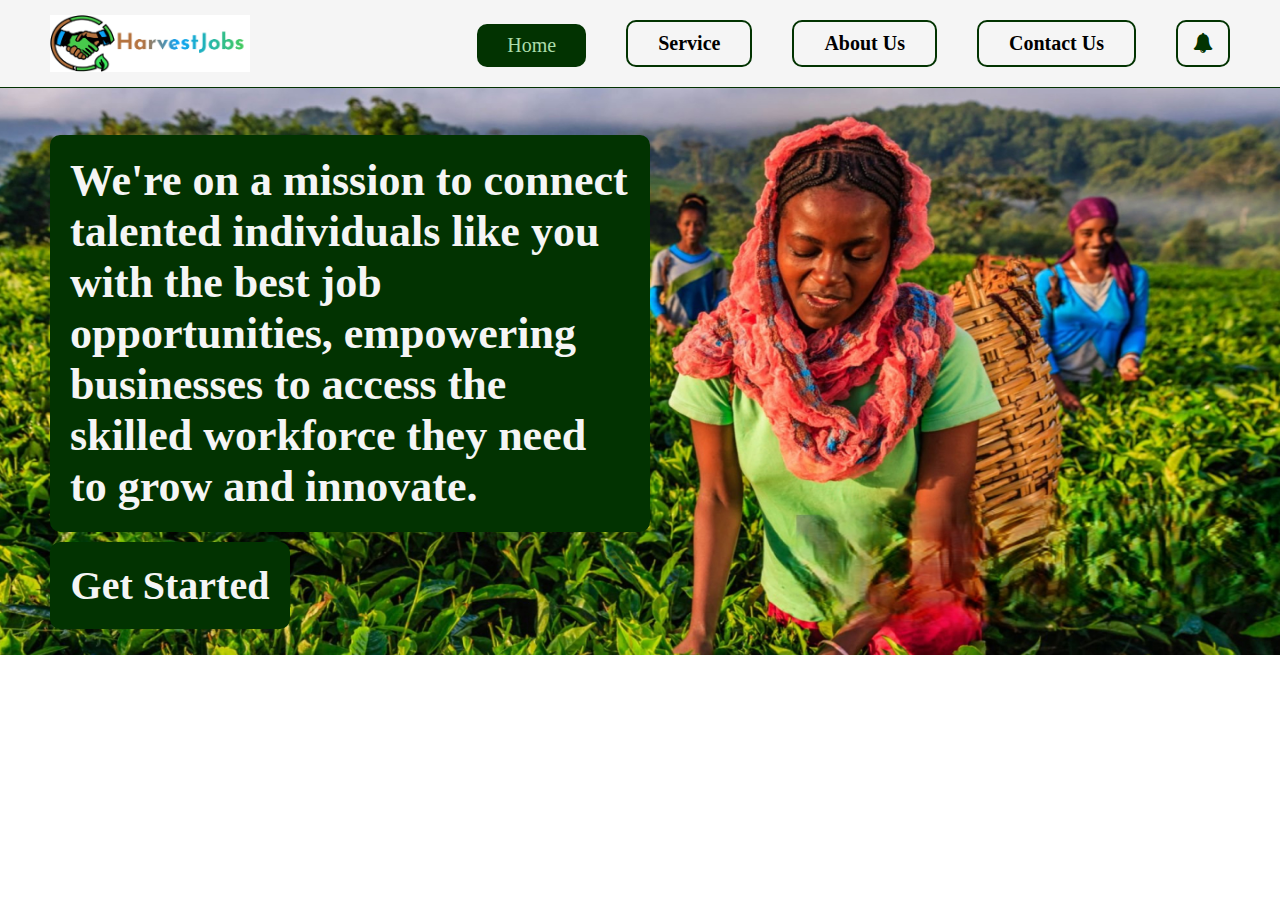
<file: index.html>
<!DOCTYPE html>
<html lang="en">
<head>
    <meta charset="UTF-8">
    <meta name="viewport" content="width=device-width, initial-scale=1.0">
    <title>HarvestJobs</title>
    <link rel="stylesheet" href="style.css">
    <link rel="stylesheet" href="reset.css">
    <link rel="stylesheet" href="https://cdnjs.cloudflare.com/ajax/libs/font-awesome/4.7.0/css/font-awesome.min.css">
    <link href="https://fonts.googleapis.com/css?family=Lato:100,100italic,300,300italic,regular,italic,700,700italic,900,900italic" rel="stylesheet" />
</head>

<body>
<!-- HEADER SECTION STARTS HERE -->
<section class="Header section">
        <header>
           <div class="header">
            <img class="logo" src="./Assets/Images/Brand logo.jpg" alt="">
            <nav>
                <ul>
                    <div class="home"><li><a class="active" href="#home"> Home</a></li></div>
                    <div class="service"><li><a class="active1" href="#service"> Service</a></li></div>
                    <div class="work"><li><a class="active1" href="#work"> About Us</a></li></div>
                    <div class="contact"><li><a class="active1" href="#company"> Contact Us</a></li></div>
                    <div class="bell"><i class="fa fa-bell"></i></div>
                </ul>
            </nav>
           </div> 
        </header>
</section>
<!-- LANDING PAGE STARTS HERE -->
<section class="landing_image">
            <div class="landing_page"> <img class="landing" src="./Assets/Images/istockphoto-1385123116-2048x2048.jpg" alt="">
                <div class="container">
                    <div class="text-block">
                        <div class="text"><p> <h1> We're on a mission to connect talented individuals like you with the best job opportunities,
                            empowering businesses to access the skilled workforce they need to grow and innovate.</h1></p></div>
                            <div class="start">
                                <nav>
                                    <a href="./Page2.html" target="_blank"><h1> <span class="get"> Get Started</h1></a></span>
                            </nav>
                        </div>
                    </div>
                </div>
</section>
</body>
</html>
</file>
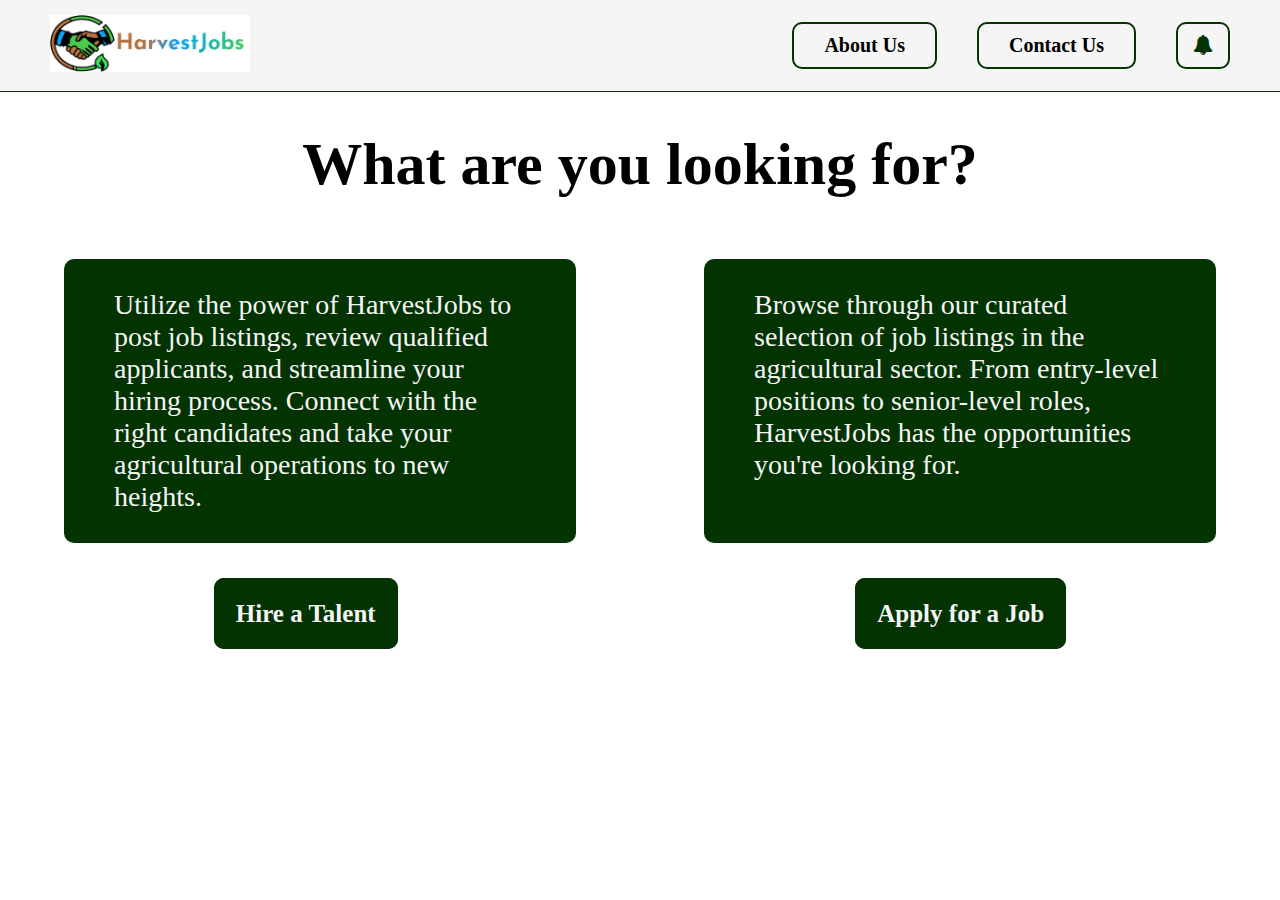
<file: Page2.html>
<!DOCTYPE html>
<html lang="en">
<head>
    <meta charset="UTF-8">
    <meta name="viewport" content="width=device-width, initial-scale=1.0">
    <title>Path Selection</title>
    <link rel="stylesheet" href="style.css">
    <link rel="stylesheet" href="reset.css">
    <link rel="stylesheet" href="https://cdnjs.cloudflare.com/ajax/libs/font-awesome/4.7.0/css/font-awesome.min.css">
    <!-- <a href="./index.html" target="_blank">Check Answers </a> -->
</head>
<body>
        <div class="headerr">
            <header>
                <div class="header">
                 <a href="index.html">
                 <img class="logo2" src="./Assets/Images/Brand logo.jpg" alt="home page"></a>
                 <nav>
                     <ul>
                         <div class="work"><li><a class="active1" href="#work"> About Us</a></li></div>
                         <div class="contact"><li><a class="active1" href="#company"> Contact Us</a></li></div>
                         <div class="bell"><i class="fa fa-bell"></i></div>
                     </ul>
                 </nav>
                </div> 
             </header>
        </div>
        <section class="question-section">
            <div class="question">
                <h1 class="text2"><p>What are you looking for?</p></h1>
            </div>
            <div class="hire-container">
                <div class="hire-section">
                    Utilize the power of HarvestJobs to post job listings, review qualified applicants, 
                    and streamline
                    your hiring process. Connect with the right candidates and take your agricultural 
                    operations to new 
                    heights.
                </div>
                <div class="hire-section">
                    Browse through our curated selection of job listings in the agricultural sector.
                     From entry-level positions to senior-level roles, HarvestJobs has the 
                     opportunities you're looking for.
                </div>
            </div>

            <div class="apply-container">
                <div class="hire1">
                    <a href="./Page4.html" target="_blank"><h1> <span class="hire" > Hire a Talent</h1></a></span>
                </div>
                <div class="apply1">
                    <a href="./Page3.html" target="_blank"><h1> <span class="apply"> Apply for a Job</h1></a></span>
                </div>
            </div>
        </section>
            
</body>
</html>
</file>
<file: style.css>
/* <!-- HEADER SECTION STARTS HERE --> */
.header{
    display: flex;
    flex-wrap: wrap;
    flex-direction: row;
    justify-content: space-between;
    align-items: center;
    padding: 50px;
    border-bottom: solid 1px #023301;
    padding-block: 15px;  
    position: fixed;
    background-color:#ffffff;
    width: 100%;
}
 
.header ul{
    display: flex;
    gap: 40px;
    flex-wrap: wrap;
    align-items: end;
}
.home{
    background-color: #023301;
    padding: 10px 30px 10px 30px;
    border-radius: 10px;
    font-size: 20px;
}
.service, .work, .contact{
    padding: 10px 30px 10px 30px;
    border-radius: 10px;
    font-size: 20px;
    border: solid 2px #023301;
    font-weight: 600;
}
.bell{
    padding: 10px 15px 10px 15px;
    border-radius: 10px;
    font-size: 20px;
    border: solid 2px #023301;
    font-weight: 600;}

    /* LANDING PAGE STARTS HERE */

    .landing_page{
    width: auto;
    background-position: center top;
    background-size: auto;
    background-repeat: no-repeat;

    }
    .text{
        background-color: #023301;
        color: #ffffff;
        width: 50%;
        font-size: 22px;
        padding: 20px;
        border-radius: 10px;
        text-align: left;

    }.start{
        background-color:#023301;
        width: 20%;
        font-size: 20px;
        padding: 20px;
        margin-top: 10px;
        border-radius: 10px;
        text-align: center;
        color: #ffffff;
    }
    h1{
        color: whitesmoke;
    }
    .container{
        position: relative;
    }
    .text-block{
        position: absolute;
        bottom: 30px;
        right: 20px;
        padding-left: 50px;
        padding-right: 10px;
    }
    .start{
        color: whitesmoke;
    }
    .start:hover{
        background-color: #acddab;
        color: #023301;
    }

    /* PAGE 2 STARTS HERE */
    .ellipse{
        position: relative;
    }
    .headerr{
        position: absolute;
    }
    .header{
    display: flex;
    flex-wrap: wrap;
    flex-direction: row;
    justify-content: space-between;
    align-items: center;
    padding: 50px;
    border-bottom: solid 1px #023301;
    padding-block: 15px;  
    position: fixed;
    background-color: whitesmoke;
    width: 100%;
    }
    .text2{
        font-size: 60px;
        color: black;
        text-align: center;
        padding-top: 130px;
        padding-bottom: 80px;
    }
    .hire-section{
        color: whitesmoke;
        background-color: #023301;
        width: 40%;
        text-align: left;
        padding: 30px 50px 30px 50px;
        font-size: 28px;
        border-radius: 10px;
    
    }
    .hire-container{
        display: flex;
        flex-wrap: wrap;
        flex-direction: row;
        justify-content: space-around;
        margin-top: -20px;
        margin-bottom: 30px;
    }

    .apply, .hire{
        color: whitesmoke;
        background-color: #023301;
        width: 100%;
        text-align: center;
        padding: 20px;
        font-size: 25px;
        border-radius: 10px;
        margin: 20px;
        border: 2px solid #023301;
    }
    .apply-container{
        display: flex;
        flex-wrap: wrap;
        flex-direction: row;
        justify-content: space-around;
        gap: 70px;
        padding: 20px;
    }


    /* PAGE 3 STARTS HERE */
    .frame{
        padding: 25px;
        padding-top: 60px;
        padding-bottom: 5px;
    }
    .label{
        border: 2px solid #023301;
        width: 150px;
        padding: 8px;
        margin-left: 50px;
        border-radius: 10px;
        font-weight: bold;
        text-align: center;
        font-size: 20px;
    }
    .labell{
        border: 2px solid #023301;
        width: 200px;
        padding: 8px;
        margin-left: 50px;
        border-radius: 10px;
        font-weight: bold;
        text-align: center;
        font-size: 20px;
    }
    .seek{
        font-size: 18px;
        font-weight: bold;
        padding: 20px;
        padding-left: 47px;
    }
    .aapplyy{
        background-color: #023301;
        padding: 10px;
        padding-top: 10px;
        padding-bottom: 10px;
        padding-left: 20px;
        padding-right: 20px;
        margin: 50px;
        margin-top: -5px;
        border-radius: 10px;
        text-align: center;
    }
    .aapplyy{
        font-weight: bold;
        font-size: 20px;
        color: #acddab;
        
    }
    .aapplyy:hover{
        background-color: #acddab;
        border-color: #023301;
        border: 2px solid;
        color: #023301;

    }
    .container_frame{
        display: flex;
        flex-wrap: wrap;
        justify-content: space-around;
        padding: 50px;
    }

    /* PAGE FOUR STARTS HERE */

    .dropdown{
        display: flex;
        justify-content: center;
        padding: 100px;
    }
    .description{
        font-size: 30px;
    }

    /* PAGE FIVE STARTS HERE */
    .label5{
        border: 2px solid #023301;
        width: 200px;
        padding: 8px;
        margin-left: 50px;
        border-radius: 10px;
        font-weight: bold;
        text-align: center;
        font-size: 20px;
    }
    .framee5{
        padding: 30px;
        padding-bottom: 5px;
        margin-left: 50px;
    }
    .fivelebel{
        padding-top: 120px;
        padding-left: 30px;
    }
</file>
